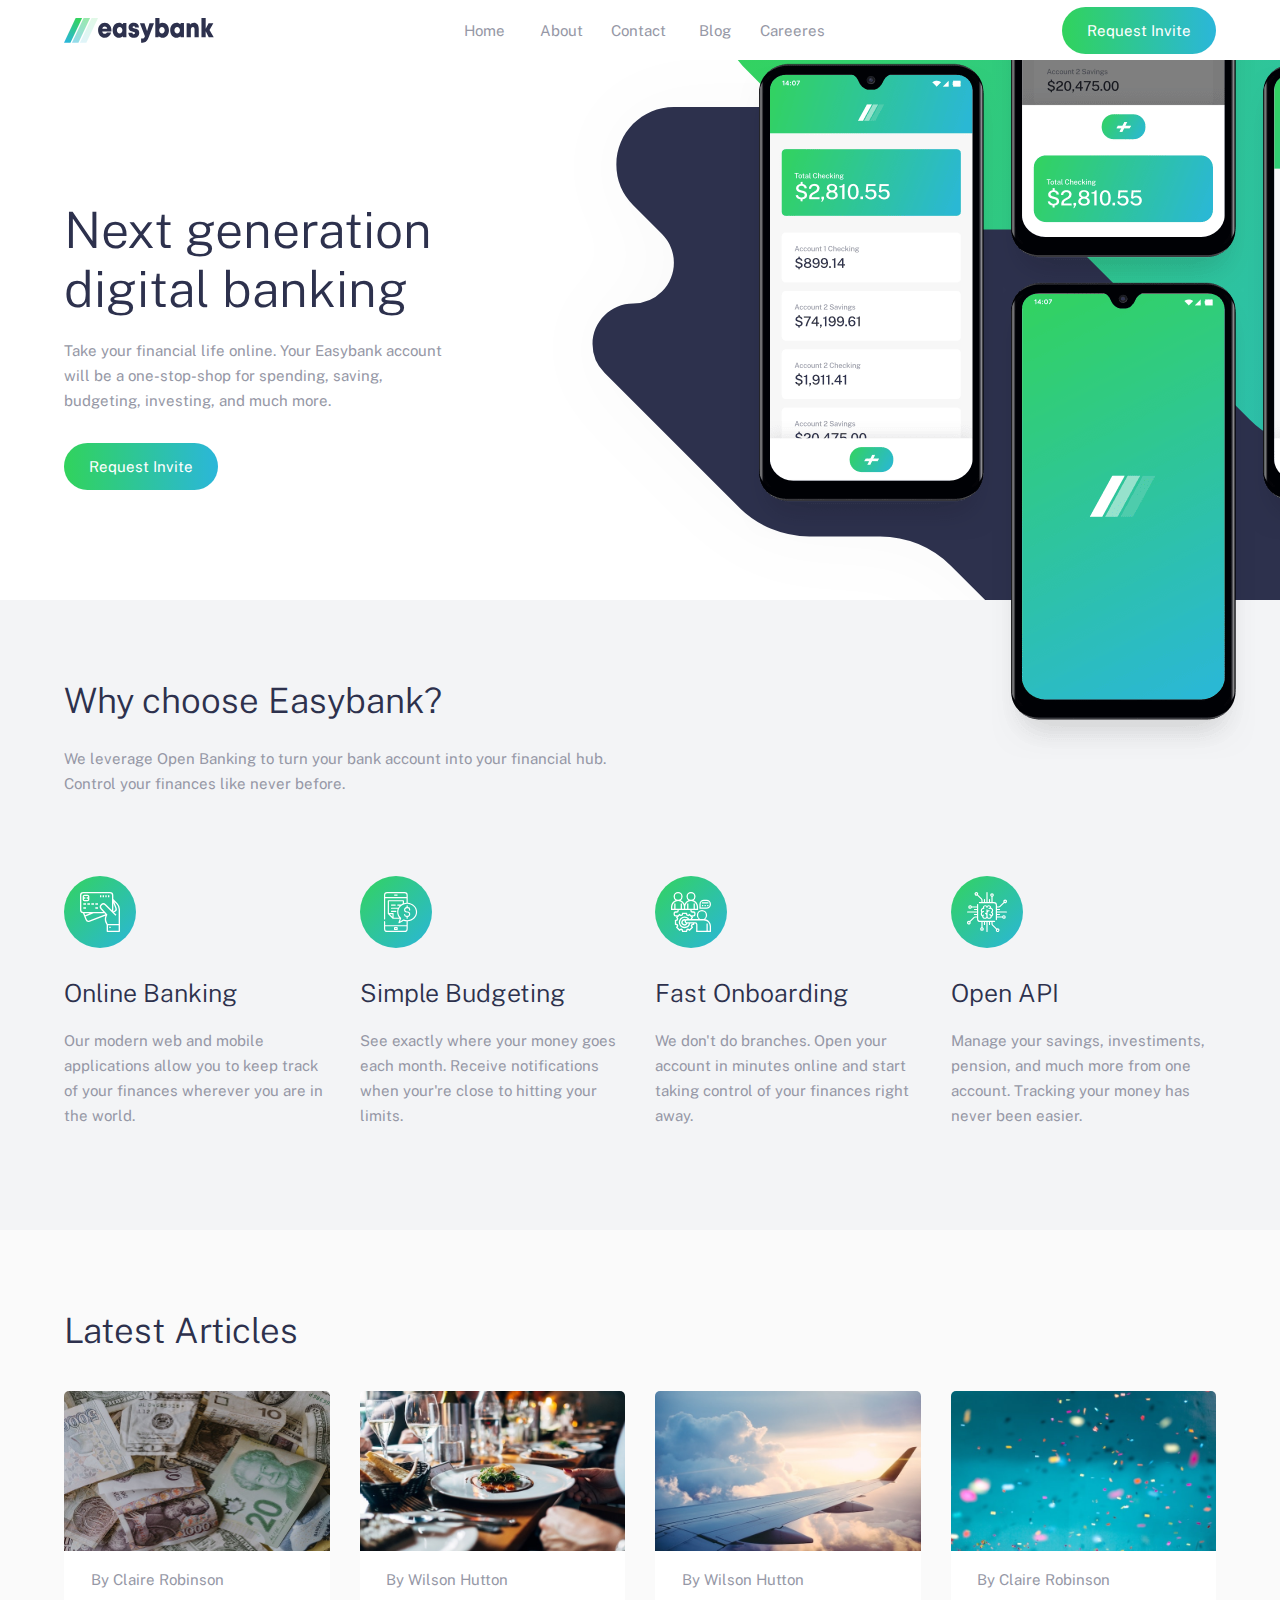
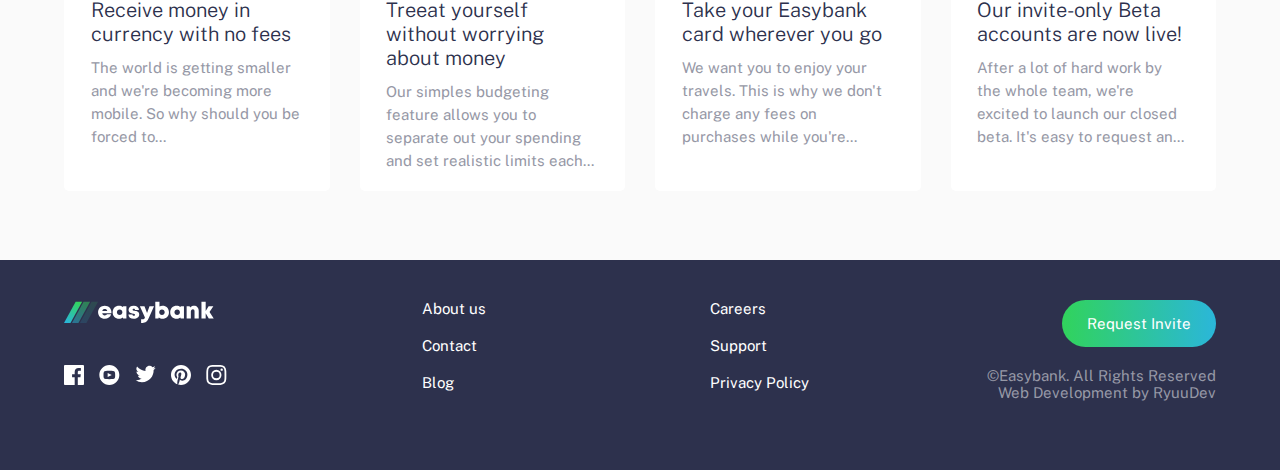
<file: index.html>
<!DOCTYPE html>
<html lang="en">
<head>
  <meta charset="UTF-8">
  <meta name="viewport" content="width=device-width, initial-scale=1.0">
  <link rel="icon" type="image/png" sizes="32x32" href="./images/favicon-32x32.png">
  <title>Easybank landing page</title>
  <link rel="stylesheet" href="style.css">
  <link rel="preconnect" href="https://fonts.googleapis.com">
  <link rel="preconnect" href="https://fonts.gstatic.com" crossorigin>
  <link href="https://fonts.googleapis.com/css2?family=Public+Sans:wght@300;400;700&display=swap" rel="stylesheet">
</head>
<body>
  <header>
    <div class="header-container">
      <img class="logo" src="images/logo.svg" alt="">
      <nav class="header-nav">
        <div class="icon openMenu">
          <img src="./images/icon-hamburger.svg" alt="">
        </div>
        <ul>
          <li><a href="#">Home</a></li>
          <li><a href="#">About</a></li>
          <li><a href="#">Contact</a></li>
          <li><a href="#">Blog</a></li>
          <li><a href="#">Careeres</a></li>
        </ul>
      </nav>
      <button class="request">Request Invite</button>
    </div>
  </header>
  <main>
    <div class="main-content">
      <h1>Next generation<br>digital banking</h1>
      <p>Take your financial life online. Your Easybank account will be a one-stop-shop for spending, saving, budgeting, investing, and much more.</p>
      <button class="request">Request Invite</button>
    </div>
    <div class="main-image"></div>
    <img class="main-image-mobile" src="images/bg-intro-mobile.svg" alt="">
    <img class="mockup-mobile" src="images/image-mockups.png" alt="">
  </main>
  <div class="pockup"></div>
  <section class="about">
    <div class="container">
      <h2>Why choose Easybank?</h2>
      <p>We leverage Open Banking to turn your bank account into your financial hub. <br>
      Control your finances like never before.</p>
      <div class="cards-container">
        <div class="card">
          <div class="icon-card">
            <img src="images/icon-online.svg" alt="">
          </div>
          <div class="content-card">
            <h3>Online Banking</h3>
            <p>
              Our modern web and mobile
              applications allow you to keep
              track of your finances wherever you are in the world.
            </p>
          </div>
        </div>
        <div class="card">
          <div class="icon-card">
            <img src="images/icon-budgeting.svg" alt="">
          </div>
          <div class="content-card">
            <h3>Simple Budgeting</h3>
            <p>
              See exactly where your money
              goes each month. Receive
              notifications when your're close to hitting your limits.
            </p>
          </div>
        </div>
        <div class="card">
          <div class="icon-card">
            <img src="images/icon-onboarding.svg" alt="">
          </div>
          <div class="content-card">
            <h3>Fast Onboarding</h3>
            <p>We don't do branches. Open your account in minutes online and start taking control of your finances right away.</p>
          </div>
        </div>
        <div class="card">
          <div class="icon-card">
            <img src="images/icon-api.svg" alt="">
          </div>
          <div class="content-card">
            <h3>Open API</h3>
            <p>
              Manage your savings, investiments,
              pension, and much more from one
              account. Tracking your money has
              never been easier.
            </p>
          </div>
        </div>
      </div>
    </div>
  </section>
  <section class="blog">
    <div class="container">
      <h2>Latest Articles</h2>
      <div class="article-container">
        <article class="item-article">
          <div class="article-img">
            <img src="images/image-currency.jpg" alt="">
          </div>
          <div class="article-content">
            <small>By Claire Robinson</small>
            <h4>Receive money in currency with no fees</h4>
            <p>
              The world is getting smaller and we're becoming more mobile. So why should you be forced to...
            </p>
          </div>
        </article>
        <article class="item-article">
          <div class="article-img">
            <img src="images/image-restaurant.jpg" alt="">
          </div>
          <div class="article-content">
            <small>By Wilson Hutton</small>
            <h4>Treeat yourself without worrying about money</h4>
            <p>
              Our simples budgeting feature
              allows you to separate out your spending and set realistic limits each...
            </p>
          </div>
        </article>
        <article class="item-article">
          <div class="article-img">
            <img src="images/image-plane.jpg" alt="">
          </div>
          <div class="article-content">
            <small>By Wilson Hutton</small>
            <h4>Take your Easybank card wherever you go</h4>
            <p>
              We want you to enjoy your travels.
              This is why we don't charge any fees on purchases while you're...
            </p>
          </div>
        </article>
        <article class="item-article">
          <div class="article-img">
            <img src="images/image-confetti.jpg" alt="">
          </div>
          <div class="article-content">
            <small>By Claire Robinson</small>
            <h4>Our invite-only Beta accounts are now live!</h4>
            <p>
              After a lot of hard work by the whole team, we're excited to launch our closed beta. It's easy to request an...
            </p>
          </div>
        </article>
      </div>
    </div>
  </section>
  <footer>
    <div class="container-grid">
      <div class="item-logo">
        <img class="logo" src="images/white-logo.svg" alt="">
          <ul>
            <li><a href="#"><img class="icons" src="images/icon-facebook.svg" alt=""></a></li> 
            <li><a href="#"><img class="icons" src="images/icon-youtube.svg" alt=""></a></li>
            <li><a href="#"><img class="icons" src="images/icon-twitter.svg" alt=""></a></li>
            <li><a href="#"><img class="icons" src="images/icon-pinterest.svg" alt=""></a></li>
            <li><a href="#"><img class="icons" src="images/icon-instagram.svg" alt=""></a></li>
          </ul>
      </div>
      <div class="item-links">
        <ul>
          <li><a href="#">About us</a></li>
          <li><a href="#">Contact</a></li>
          <li><a href="#">Blog</a></li>
        </ul>
      </div>
      <div class="item-links">
        <ul>
          <li><a href="#">Careers</a></li>
          <li><a href="#">Support</a></li>
          <li><a href="#">Privacy Policy</a></li>
        </ul>
      </div>
      <div class="item-footer">
        <button class="request">Request Invite</button>
        <p>&copy;Easybank. All Rights Reserved <br> Web Development by RyuuDev</p>
      </div>
    </div>
  </footer>
  <script src="JavaScript/script.js"></script>
</body>
</html>
</file>
<file: style.css>
:root{
  --Dark-blue: hsl(233,26%,24%);
  --Line-Green: #31d35c;
  --Bright-Cyan: hsl(192, 70%, 51%);
  --Grayish-Blue: hsl(233, 8%, 62%);
  --Light-Grayish-Blue: hsl(220, 16%, 96%);
  --Very-Light-Gray: hsl(0, 0%, 98%);
  --White: hsl(0, 0%, 100%);
}


*{
  font-size: 62.5%;
  margin: 0;
  padding: 0;
  -webkit-box-sizing: border-box;
  box-sizing: border-box;
  font-family: 'Public Sans';
}
a{
  text-decoration: none;
  transition: .3s;
}
ul{
  list-style: none;
}
img{
  display: block;
  max-width: 100%;
}
body{
  font-family: 'Public Sans';
}
h1, h2, h3, h4, .header-nav a:hover{
  color: var(--Dark-blue);
}
p, small, .header-nav a{
  color: var(--Grayish-Blue);
}
.item-footer p, .item-links a, .blog p, small, .cards-container p, .container > p, .main-content p, .request, .header-nav a{
  font-size: 1.5rem;
}
.cards-container, .article-container{
  align-items: center;
  grid-gap: 3rem;
}
.container-grid, .cards-container, .article-container{
  max-width: 90vw;
  display: grid;
  grid-template-columns: repeat(4, 1fr);
}
.header-container, .header-nav, .header-nav ul, main, .item-logo ul{
  display: flex;
}
.header-nav a:hover::after, .request{
  background-image: linear-gradient(
    to right,
    var(--Line-Green),
    var(--Bright-Cyan)
  );
}
.active ul, .pockup, .main-image, .header-nav a:hover::after, header{
  position: absolute;
}
.item-article:hover, .request:hover, .header-nav a:hover{
  cursor: pointer;
}

/* HEADER */

header{
  z-index: 1;
  width: 100%;
  background-color: white;
}
.header-container{
  height: 6rem;
}
.logo{
  width: 15rem;
  height: 2.5rem;
}
.header-container, .header-nav, .header-nav ul{
  align-items: center;
  text-align: center;
  height: 6rem;
  transition: .3s;
}
.header-nav li{
  margin: 0 .5rem;
  width: 6.7rem;
}
.header-nav a{
  padding: 2rem 0;
  width: 6rem;
}
.header-nav a:hover::after{
  content: '';
  display: block;
  margin: 0 auto;
  width: 7rem;
  height: .3rem;
  top: 5.7rem;
}
.header-nav{
  transition: .3s;
}
.icon{
  display: none;
}
.header-container{
  justify-content: space-between;
  margin: 0 5vw;
}
.request{
  border: none;
  padding: 1.5rem 2.5rem;
  border-radius: 5.0rem;
  color: white;
}
.request:hover{
  background-image: linear-gradient(
    to right,
  rgb(93, 235, 131),
    hsl(192, 85%, 62%)
  );
}

/* MAIN */

main{
  height: 60rem;
}
.main-image{
  background-image: url(images/bg-intro-desktop.svg);
  width: 76rem;
  height: 80rem;
  margin-top: -20rem;
  right: 0;
}
.main-image-mobile{
  display: none;
}
.mockup-mobile{
  display: none;
}
.pockup{
  background-image: url(images/image-mockups.png);
  width: 54rem;
  height: 93.9rem;
  top: -18rem;
  right: 0px;
}
.main-content{
  padding-left: 5vw;
  margin-top: 20rem;
}
.main-content p{
  margin: 2rem 0 3rem;
  line-height: 2.5rem;
  max-width: 38rem;
}
h1{
  font-weight: 300;
  font-size: 5rem;
}

/* ABOUT */

.about{
  background-color: var(--Light-Grayish-Blue);
  height: 63rem;
  padding: 8rem 5vw;
}
.container .cards-container {
  gap: 3rem;
}
.container > p{
  margin: 2.5rem 0 8rem;
  line-height: 2.5rem;
}
.container h3{
  font-weight: 300;
  font-size: 2.5rem;
  margin: 3rem 0 2rem;
}
.cards-container p{
  line-height: 2.5rem;
}
h2{
  font-size: 3.5rem;
  font-weight: 300;
}
.card{
  height: 100%;
}

/* ARTICLES */

.article-container img{
  height: 16rem;
  width: 100%;
}
.blog{
  height: 63rem;
  background-color: var(--Very-Light-Gray);
  padding: 8rem 5vw 0;
}
.blog h2{
  margin-bottom: 4rem;
}
h4{
  font-weight: 300;
  font-size: 2rem;
  margin: 1rem 0;
}
.item-article{
  height: 40rem;
  background-color: white;
  border-radius: .5rem;
}
.item-article img{
  border-top-left-radius: .5rem;
  border-top-right-radius: .5rem;
}
.item-article:hover h4{
  color: var(--Bright-Cyan);
}
.article-content{
  width: 80%;
  margin: 2rem auto 0;
}
.article-content p{
  line-height: 2.3rem;
}

/* FOOTER */

footer{
  background-color: var(--Dark-blue);
  height: 21rem;
}
.container-grid{
  margin: 0 auto;
  padding-top: 4rem;
  height: 21rem;
}
.item-links a{
  color: white;
  margin-left: 7rem;
}
.item-links li{
  margin-bottom: 2rem;
}
.item-footer{
  text-align: end;
}
.item-footer p{
  margin-top: 2rem;
}
.item-links a:hover{
  color: #31d35c;
}
.item-logo ul{
  gap: 1.5rem;
  margin-top: 4rem;
}

/* RESPONSIVO */

@media(max-width:1140px){
  /* MAIN */

  .main-image{
    width: 50vw;
    height: 80rem;
  }
  .pockup{
    width: 40vw;
    height: 93.9rem;
    size: 10px 10px;
  }

  /* ARTICLE */

  .article-container{
    grid-template-columns: 1fr 1fr;
    width: 90vw;
    grid-gap: 3rem;
    margin: 0 auto;
  }
  .item-article{
    max-width: 30rem;
    margin: 0 auto;
  }
  .blog{
    height: auto;
    padding-bottom: 10rem;
  }
}

@media(max-width:1030px){
  /* ABOUT */
  .about{
    height: auto;
  }
  .cards-container{
    grid-template-columns: 1fr 1fr;
  }
  .card{
    text-align: center;
    max-width: 30vw;
  }
  .cards-container img, .card{
    margin: 0 auto;
  }
}

@media(max-width:900px){
  /* MENU MOBILE */
  .header-nav ul, .header-container > button, .header-nav a:hover::after{
    display: none;
  }
  .icon, .active ul, .active ul::after{
    display: block;
  }
  .icon:hover{
    cursor: pointer;
  }
  .active ul{
    position: absolute;
    top: 8rem;
    right: 5vw;
    background-color: white;
    height: auto;
    width: 90vw;
    margin: 0 auto;
    border-radius: .7rem;
  }
  .active li{
    text-align: center;
    width: 90vw;
    margin: 3rem 0;
  }
  .active ul::after{
    content: '';
    z-index: -1;
    position: absolute;
    background-image: linear-gradient(
      rgba(46, 46, 46, 0.63),
      rgba(255, 255, 255, 0)
    );
    width: 120%;
    top: -2rem;
    left: -5vw;
    height: 50rem;
  }
}

@media(max-width:740px){
  /* MAIN */
  main{
    display: inline;
  }
  .main-image, .pockup{
    display: none;
  }
  .mockup-mobile, .main-image-mobile{
    display: block;
    position: absolute;
  }
  .mockup-mobile{
    width: 80vw;
    margin: 0 10vw;
    top: -38vw;
  }
  .main-image-mobile{
    top: 6rem;
    width: 100vw;
    height: 40rem;
  }
  .main-content{
    margin-top: 45rem;
    margin-bottom: 8rem;
    padding-left: 0;
  }
  .main-content p{
    margin: 2rem auto;
  }
  header{
    top: 0;
  }
  .about h2, .about p, .blog .container > h2, .main-content{
    text-align: center;
  }

  /* FOOTER */

  .container-grid{
    grid-template-columns: 1fr 1fr 1fr;
    padding-bottom: 10rem;
  }
  .item-footer{
    grid-column: 1/4;
    margin: 5rem auto 0;
    text-align: center;
  }
  footer, .container-grid{
    height: auto;
  }
}

@media(max-width: 620px){
  .mockup-mobile{
    top: -25rem;
    margin: 0 5vw;
    width: 90vw;
  }
  .cards-container, .article-container{
    grid-template-columns: 1fr;
  }
  .item-article, .card{
    min-width: 60vw;
  }
  .container-grid{
    grid-template-rows: repeat(3, 1fr);
    grid-template-columns: 1fr 1fr;
    padding-bottom: 5rem;
  }
  .item-logo{
    margin: 0 auto 5rem;
  }
  .item-footer, .item-logo{
    grid-column: 1/3;
  }
  .item-links a, .item-links{
    text-align: center;
    margin: 0;
  }
}

@media(max-width: 580px){
  .mockup-mobile{
    top: -12rem;
    margin: 0 10vw;
    width: 80vw;
  }
  .container-grid{
    grid-template-rows: 1fr 9.5rem 8rem 1fr;
    gap: 0;
  }
  .item-links{
    grid-column: 1/3;
  }
  .item-links li{
    margin-bottom: 1.5rem;
  }
}

@media(max-width: 425px){
  .mockup-mobile{
    top: -5rem;
    margin: 0 5vw;
    width: 90vw;
  }
  h1{
    font-size: 4rem;
  }
  h2{
    font-size: 3rem;
  }
  .container h3{
    font-size: 2.5rem;
  }
}

@media(max-width: 375px){
  main p{
    width: 80vw;
  }
}
</file>
